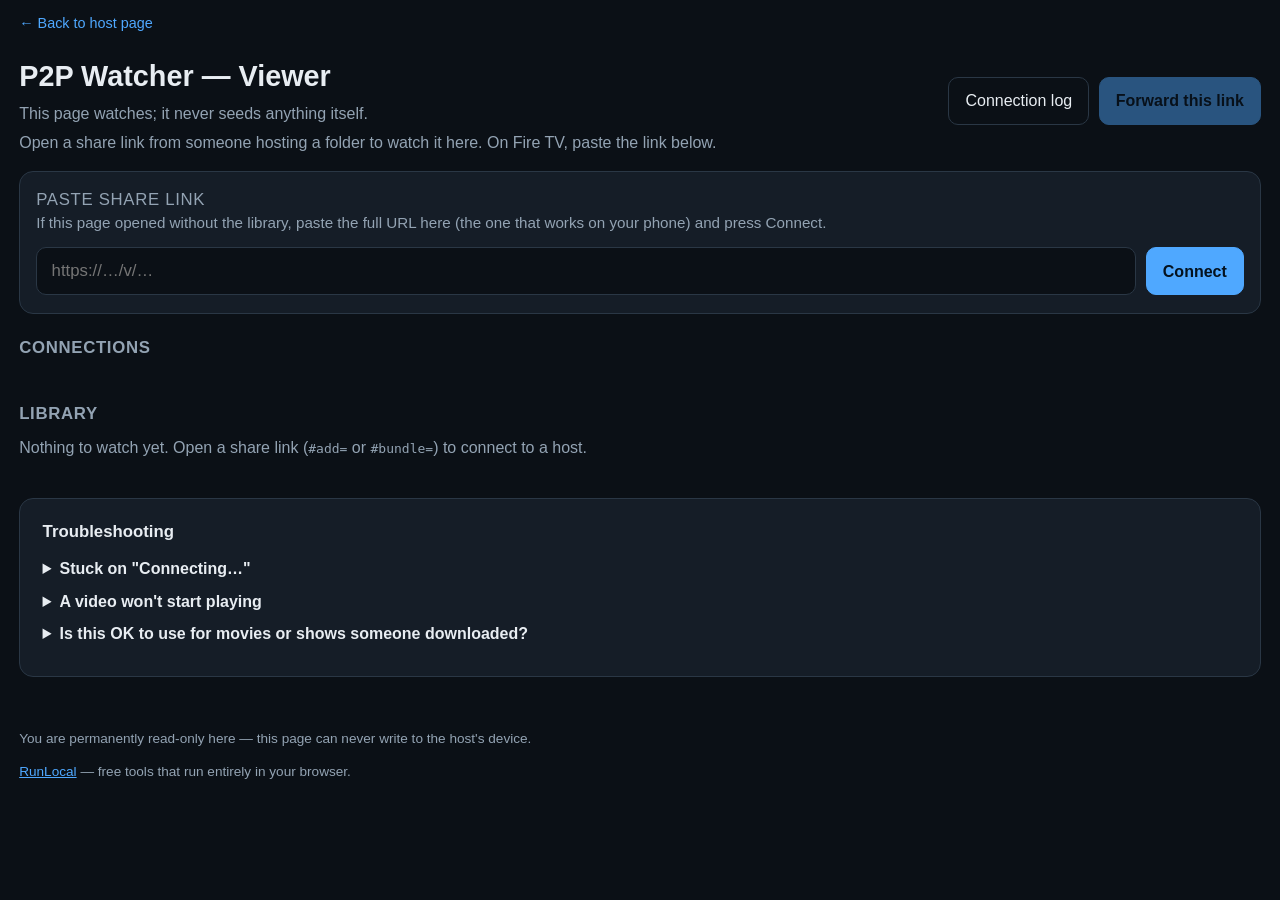
<file: watch/index.html>
<!DOCTYPE html>
<html lang="en">
<head>
  <meta charset="UTF-8">
  <meta name="viewport" content="width=device-width, initial-scale=1, viewport-fit=cover">
  <title>P2P Watcher — Watch a Shared Folder</title>
  <meta name="description" content="Watch a media folder someone shared with you, streamed directly from their browser over an end-to-end encrypted peer-to-peer connection.">
  <link rel="stylesheet" href="../styles.css?v=seg3">
  <link rel="canonical" href="https://gazetheeupon.github.io/p2p-watcher/watch/">
  <meta name="robots" content="noindex">
</head>
<body>
  <a class="skip" href="#library">Skip to library</a>
  <p class="hub-back"><a href="../">&larr; Back to host page</a></p>
  <header class="top">
    <div>
      <h1>P2P Watcher — Viewer</h1>
      <p class="tag">This page watches; it never seeds anything itself.</p>
    </div>
    <div class="top-actions">
      <button id="logBtn" class="ghost" data-nav type="button">Connection log</button>
      <button id="bundleBtn" class="primary" data-nav disabled>Forward this link</button>
    </div>
  </header>

  <p id="status" class="status" role="status">Open a share link from someone hosting a folder to watch it here. On Fire TV, paste the link below.</p>

  <section class="paste-box" id="pasteBox">
    <label class="section-title" for="pasteUrl">Paste share link</label>
    <p class="hint">If this page opened without the library, paste the full URL here (the one that works on your phone) and press Connect.</p>
    <div class="paste-row">
      <input id="pasteUrl" data-nav data-testid="paste-url" type="text" inputmode="url" autocomplete="off" autocapitalize="off" spellcheck="false" placeholder="https://…/v/…">
      <button id="pasteGo" class="primary" data-nav data-testid="paste-go">Connect</button>
    </div>
  </section>

  <section>
    <h2 class="section-title">Connections</h2>
    <ul id="sources" class="sources"></ul>
  </section>

  <section>
    <h2 class="section-title">Library</h2>
    <p id="emptyState" class="empty">Nothing to watch yet. Open a share link (<code>#add=</code> or <code>#bundle=</code>) to connect to a host.</p>
    <div id="library" class="grid" data-testid="library"></div>
  </section>

  <div id="player" class="player" hidden>
    <div class="player-bar">
      <button id="backBtn" class="primary" data-nav>Back</button>
      <h2 id="nowPlaying"></h2>
    </div>
    <p id="playerStatus" class="status" role="status" hidden></p>
    <video id="video" controls playsinline hidden></video>
  </div>

  <div id="shareModal" class="modal" hidden>
    <div class="modal-card" role="dialog" aria-labelledby="shareTitle">
      <h2 id="shareTitle">Forward what you're watching</h2>
      <p class="hint">Anyone with this link can watch the same source(s) you're currently connected to. They still connect directly to the original host, not to you.</p>
      <div id="qr" class="qr"></div>
      <pre id="bundleUrl" class="mono url" data-testid="bundle-url"></pre>
      <div class="top-actions">
        <button id="copyBundle" class="primary" data-nav>Copy link</button>
        <button id="closeShare" class="ghost" data-nav>Close</button>
      </div>
    </div>
  </div>

  <pre id="log" class="log" hidden></pre>

  <div class="faq-card">
    <h2>Troubleshooting</h2>
    <details>
      <summary>Stuck on "Connecting…"</summary>
      <p>Press the &times; Cancel button next to that connection to stop trying, then use Retry. If it keeps failing, the host's tab may have been closed, or the two networks may not be able to reach each other directly (some restrictive routers/firewalls block this) &mdash; there's no relay fallback if that happens.</p>
    </details>
    <details>
      <summary>A video won't start playing</summary>
      <p>For a <code>.mkv</code>/<code>.avi</code> file, the host has to prepare it first the first time anyone watches it &mdash; the status line will say so and show progress. That can take a while for a large file. If playback still fails after that finishes, the file's codec likely isn't one this browser can decode.</p>
    </details>
    <details>
      <summary>Is this OK to use for movies or shows someone downloaded?</summary>
      <p>This tool only moves bytes between devices &mdash; it doesn't index, host, or distribute anything itself. Whether it's OK to watch a particular file is the same question it would be for any personal file-sharing tool.</p>
    </details>
  </div>

  <footer>
    <p>You are permanently read-only here &mdash; this page can never write to the host's device.</p>
    <p><a href="https://gazetheeupon.github.io/">RunLocal</a> &mdash; free tools that run entirely in your browser.</p>
  </footer>

  <script src="../vendor/qrcode-generator.js"></script>
  <script type="module" src="./app.js?v=seg4"></script>
</body>
</html>
</file>
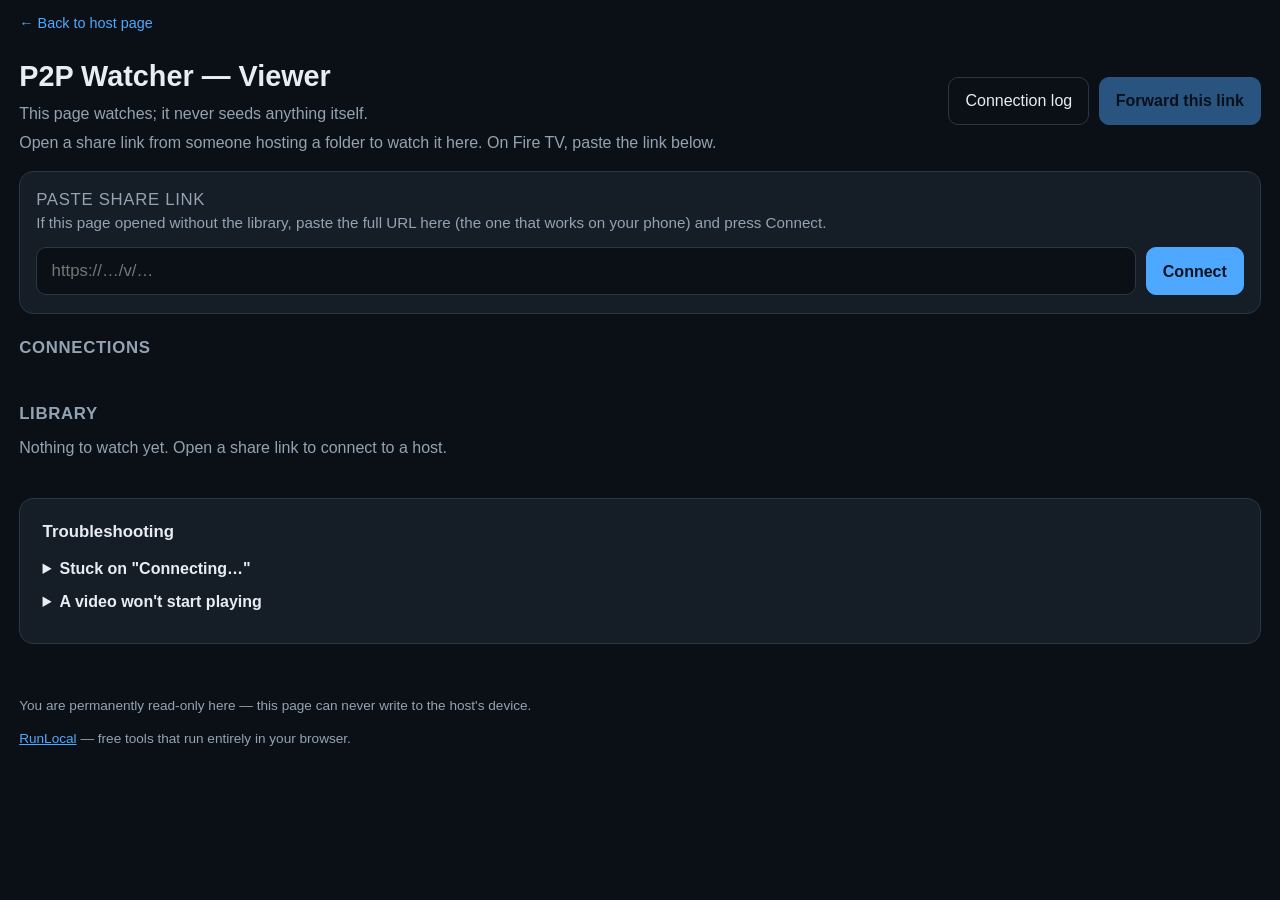
<file: watch.html>
<!DOCTYPE html>
<html lang="en">
<head>
  <meta charset="UTF-8">
  <meta name="viewport" content="width=device-width, initial-scale=1, viewport-fit=cover">
  <title>P2P Watcher — Watch a Shared Folder</title>
  <meta name="description" content="Watch a media folder someone shared with you, streamed directly from their browser over an end-to-end encrypted peer-to-peer connection.">
  <link rel="stylesheet" href="./styles.css?v=seg3">
  <link rel="canonical" href="https://gazetheeupon.github.io/p2p-watcher/watch.html">
  <meta name="robots" content="noindex">
</head>
<body>
  <a class="skip" href="#library">Skip to library</a>
  <p class="hub-back"><a href="./">&larr; Back to host page</a></p>
  <header class="top">
    <div>
      <h1>P2P Watcher — Viewer</h1>
      <p class="tag">This page watches; it never seeds anything itself.</p>
    </div>
    <div class="top-actions">
      <button id="logBtn" class="ghost" data-nav type="button">Connection log</button>
      <button id="bundleBtn" class="primary" data-nav disabled>Forward this link</button>
    </div>
  </header>

  <p id="status" class="status" role="status">Open a share link from someone hosting a folder to watch it here. On Fire TV, paste the link below.</p>

  <section class="paste-box" id="pasteBox">
    <label class="section-title" for="pasteUrl">Paste share link</label>
    <p class="hint">If this page opened without the library, paste the full URL here (the one that works on your phone) and press Connect.</p>
    <div class="paste-row">
      <input id="pasteUrl" data-nav data-testid="paste-url" type="text" inputmode="url" autocomplete="off" autocapitalize="off" spellcheck="false" placeholder="https://…/v/…">
      <button id="pasteGo" class="primary" data-nav data-testid="paste-go">Connect</button>
    </div>
  </section>

  <section>
    <h2 class="section-title">Connections</h2>
    <ul id="sources" class="sources"></ul>
  </section>

  <section>
    <h2 class="section-title">Library</h2>
    <p id="emptyState" class="empty">Nothing to watch yet. Open a share link to connect to a host.</p>
    <div id="library" class="grid" data-testid="library"></div>
  </section>

  <div id="player" class="player" hidden>
    <div class="player-bar">
      <button id="backBtn" class="primary" data-nav>Back</button>
      <h2 id="nowPlaying"></h2>
    </div>
    <p id="playerStatus" class="status" role="status" hidden></p>
    <video id="video" controls playsinline hidden></video>
  </div>

  <div id="shareModal" class="modal" hidden>
    <div class="modal-card" role="dialog" aria-labelledby="shareTitle">
      <h2 id="shareTitle">Forward what you're watching</h2>
      <p class="hint">Anyone with this link can watch the same source(s) you're currently connected to. They still connect directly to the original host, not to you.</p>
      <div id="qr" class="qr"></div>
      <pre id="bundleUrl" class="mono url" data-testid="bundle-url"></pre>
      <div class="top-actions">
        <button id="copyBundle" class="primary" data-nav>Copy link</button>
        <button id="closeShare" class="ghost" data-nav>Close</button>
      </div>
    </div>
  </div>

  <pre id="log" class="log" hidden></pre>

  <div class="faq-card">
    <h2>Troubleshooting</h2>
    <details>
      <summary>Stuck on "Connecting…"</summary>
      <p>Press the &times; Cancel button next to that connection to stop trying, then use Retry. If it keeps failing, the host's tab may have been closed, or the two networks may not be able to reach each other directly (some restrictive routers/firewalls block this) &mdash; there's no relay fallback if that happens.</p>
    </details>
    <details>
      <summary>A video won't start playing</summary>
      <p>For a <code>.mkv</code>/<code>.avi</code> file, the host has to prepare it first the first time anyone watches it &mdash; the status line will say so and show progress. That can take a while for a large file. If playback still fails after that finishes, the file's codec likely isn't one this browser can decode.</p>
    </details>
  </div>

  <footer>
    <p>You are permanently read-only here &mdash; this page can never write to the host's device.</p>
    <p><a href="https://gazetheeupon.github.io/">RunLocal</a> &mdash; free tools that run entirely in your browser.</p>
  </footer>

  <script src="./vendor/qrcode-generator.js"></script>
  <script type="module" src="./watch/app.js?v=seg4"></script>
</body>
</html>
</file>
<file: styles.css>
:root {
  --bg: #0b1016;
  --card: #151d27;
  --text: #e8edf2;
  --muted: #93a3b3;
  --accent: #4fa8ff;
  --accent-ink: #04121f;
  --border: #2a3745;
  --danger: #ff6b6b;
  --focus: #ffe08a;
}

* { box-sizing: border-box; }

html, body {
  margin: 0;
  background: var(--bg);
  color: var(--text);
  font-family: -apple-system, BlinkMacSystemFont, "Segoe UI", Roboto, sans-serif;
  line-height: 1.45;
}

.skip {
  position: absolute;
  left: -999px;
  top: 0;
}
.skip:focus {
  left: 12px;
  top: 12px;
  background: var(--accent);
  color: var(--accent-ink);
  padding: 8px 12px;
  z-index: 10;
}

.top {
  display: flex;
  justify-content: space-between;
  gap: 1rem;
  align-items: flex-end;
  padding: 1.4rem 1.2rem 0.4rem;
  flex-wrap: wrap;
}
h1 { margin: 0; font-size: 1.8rem; }
.tag { margin: 0.25rem 0 0; color: var(--muted); }
.top-actions { display: flex; gap: 0.6rem; flex-wrap: wrap; }

.status {
  margin: 0 1.2rem 1rem;
  color: var(--muted);
  min-height: 1.4em;
}

.drop {
  margin: 0 1.2rem 1.4rem;
  border: 2px dashed var(--border);
  border-radius: 16px;
  padding: 2.2rem 1.2rem;
  text-align: center;
  min-height: 120px;
  cursor: pointer;
}
.drop.drag, .drop:focus-visible { border-color: var(--accent); }
.hint { display: block; color: var(--muted); margin-top: 0.4rem; font-size: 0.95rem; }

.paste-box {
  margin: 0 1.2rem 1.4rem;
  padding: 1rem 1rem 1.1rem;
  background: var(--card);
  border: 1px solid var(--border);
  border-radius: 14px;
}
.paste-box .section-title { margin: 0 0 0.3rem; }
.paste-box .hint { margin: 0 0 0.8rem; }
.paste-row {
  display: flex;
  gap: 0.6rem;
  flex-wrap: wrap;
  align-items: stretch;
}
.paste-row input {
  flex: 1 1 240px;
  min-height: 48px;
  font: inherit;
  font-size: 1.05rem;
  padding: 0.7rem 0.9rem;
  border-radius: 10px;
  border: 1px solid var(--border);
  background: var(--bg);
  color: var(--text);
}

.section-title {
  margin: 0 1.2rem 0.6rem;
  font-size: 1.05rem;
  text-transform: uppercase;
  letter-spacing: 0.04em;
  color: var(--muted);
}

.empty { margin: 0 1.2rem 1rem; color: var(--muted); }

.grid {
  display: grid;
  grid-template-columns: repeat(auto-fill, minmax(220px, 1fr));
  gap: 0.9rem;
  padding: 0 1.2rem 1.4rem;
}

.card {
  background: var(--card);
  border: 1px solid var(--border);
  border-radius: 14px;
  color: var(--text);
  text-align: left;
  padding: 0;
  min-height: 88px;
  cursor: pointer;
  display: flex;
  overflow: hidden;
}
.card .poster {
  width: 72px;
  min-height: 88px;
  background: #1f2c3a;
  display: flex;
  align-items: center;
  justify-content: center;
  font-size: 1.6rem;
  font-weight: 700;
  color: var(--accent);
}
.card .meta { padding: 0.8rem 0.9rem; }
.card .title { font-weight: 650; }
.card .sub { color: var(--muted); font-size: 0.85rem; margin-top: 0.2rem; }

.sources { list-style: none; padding: 0 1.2rem 2rem; margin: 0; display: grid; gap: 0.7rem; }
.source-row {
  background: var(--card);
  border: 1px solid var(--border);
  border-radius: 12px;
  padding: 0.9rem 1rem;
  display: flex;
  justify-content: space-between;
  gap: 1rem;
  align-items: center;
}
.pill {
  display: inline-block;
  margin-left: 0.5rem;
  font-size: 0.75rem;
  border: 1px solid var(--border);
  border-radius: 999px;
  padding: 0.1rem 0.5rem;
  color: var(--muted);
}
.pill.host { color: var(--accent); border-color: var(--accent); }
.mono { font-family: ui-monospace, SFMono-Regular, Menlo, Consolas, monospace; font-size: 0.78rem; word-break: break-all; }
.muted { color: var(--muted); margin-top: 0.25rem; }

button {
  font: inherit;
  min-height: 48px;
  min-width: 48px;
  padding: 0.55rem 1rem;
  border-radius: 10px;
  border: 1px solid var(--border);
  background: var(--card);
  color: var(--text);
  cursor: pointer;
}
button.primary {
  background: var(--accent);
  color: var(--accent-ink);
  border-color: var(--accent);
  font-weight: 700;
}
button.ghost { background: transparent; }
button.ghost.danger { color: var(--danger); border-color: var(--danger); }
button.ghost.danger:hover { background: rgba(255, 107, 107, 0.12); }
button:disabled { opacity: 0.45; cursor: not-allowed; }

:focus-visible {
  outline: 3px solid var(--focus);
  outline-offset: 3px;
}

.player {
  position: fixed;
  inset: 0;
  background: #000;
  z-index: 20;
  display: flex;
  flex-direction: column;
}
.player-bar {
  display: flex;
  gap: 1rem;
  align-items: center;
  padding: 0.8rem 1rem;
}
.player-bar h2 { margin: 0; font-size: 1.1rem; }
video {
  width: 100%;
  flex: 1;
  background: #000;
  max-height: calc(100vh - 72px);
}
/* The preparing line used to sit in the column above the video, so showing
   and hiding it shoved the picture down on every piece. */
#playerStatus {
  position: absolute;
  top: 3.5rem;
  left: 1rem;
  right: 1rem;
  z-index: 2;
  margin: 0;
  min-height: 0;
  text-align: center;
  pointer-events: none;
  background: rgba(0, 0, 0, 0.55);
  border-radius: 8px;
  padding: 0.3rem 0.7rem;
}

.modal {
  position: fixed;
  inset: 0;
  background: rgba(0,0,0,0.72);
  display: grid;
  place-items: center;
  z-index: 30;
  padding: 1rem;
}
.modal[hidden], .player[hidden], .log[hidden] { display: none !important; }
.modal-card {
  background: var(--card);
  border: 1px solid var(--border);
  border-radius: 16px;
  padding: 1.2rem;
  max-width: 560px;
  width: min(560px, 100%);
}
.qr { display: grid; place-items: center; background: #fff; border-radius: 8px; padding: 0.6rem; margin: 0.8rem 0; }
.qr svg { width: min(280px, 70vw); height: auto; }
.url { white-space: pre-wrap; background: #0b1016; padding: 0.8rem; border-radius: 8px; }

.log {
  margin: 0 1.2rem 1rem;
  background: #071016;
  border: 1px solid var(--border);
  border-radius: 8px;
  padding: 0.8rem;
  color: var(--muted);
  max-height: 180px;
  overflow: auto;
}

footer {
  color: var(--muted);
  font-size: 0.85rem;
  padding: 1rem 1.2rem 2rem;
}
footer a { color: var(--accent); }

.hub-back {
  margin: 0.8rem 1.2rem 0;
  font-size: 0.9rem;
}
.hub-back a { color: var(--accent); text-decoration: none; }
.hub-back a:hover { text-decoration: underline; }

.scope-note {
  margin: 0.6rem 1.2rem 0;
  color: var(--muted);
  font-size: 0.88rem;
}
.scope-note strong { color: var(--text); }

.info-card, .faq-card {
  margin: 0 1.2rem 1.4rem;
  background: var(--card);
  border: 1px solid var(--border);
  border-radius: 14px;
  padding: 1.3rem 1.4rem;
}
.info-card p, .faq-card p { margin: 0 0 0.7rem; color: var(--text); }
.info-card p:last-child { margin-bottom: 0; }
.info-card strong { color: var(--accent); }
.faq-card h2 { margin: 0 0 0.8rem; font-size: 1.05rem; }
.faq-card details { margin-bottom: 0.6rem; }
.faq-card summary { cursor: pointer; font-weight: 600; }
.faq-card details p { color: var(--muted); margin: 0.5rem 0 0; }

@media (max-width: 640px) {
  h1 { font-size: 1.4rem; }
  .source-row { flex-direction: column; align-items: stretch; }
}
</file>
